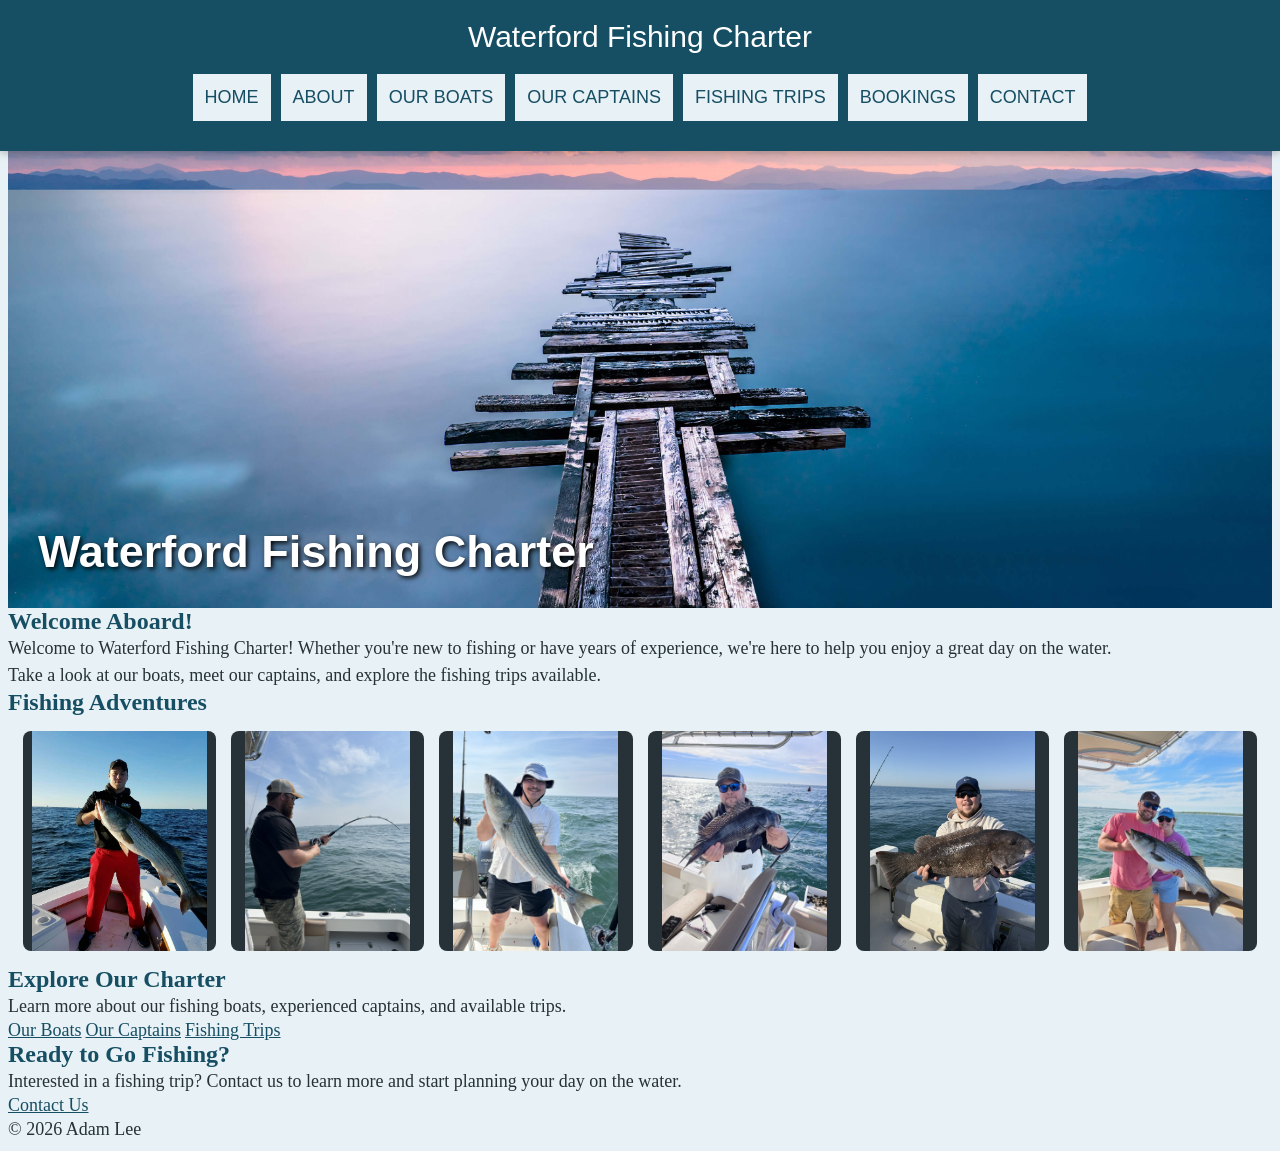
<file: index.html>
<!doctype html>
<html lang="en">

<head>
    <meta charset="utf-8">
    <meta name="viewport" content="width=device-width, initial-scale=1">

    <title>Waterford Fishing Charter</title>

    <link rel="stylesheet" href="css/styles.css">
    <script src="js/includes.js" defer></script>
</head>

<body>

    <!-- Navigation loaded using JavaScript -->
    <header id="site-header" class="site-header"></header>

    <!-- Main homepage picture -->
    <div class="hero">
        <h1>Waterford Fishing Charter</h1>
    </div>

    <main class="container">

        <!-- Welcome section -->
        <section class="home-welcome">
            <h2>Welcome Aboard!</h2>

            <p>
                Welcome to Waterford Fishing Charter!
                Whether you're new to fishing or have
                years of experience, we're here to help
                you enjoy a great day on the water.
            </p>

            <p>
                Take a look at our boats, meet our
                captains, and explore the fishing
                trips available.
            </p>
        </section>

        <!-- Six photo cards -->
        <section class="home-gallery">

            <h2>Fishing Adventures</h2>

            <div class="photo-grid">

                <div class="photo-card">
                    <img src="assets/Boys-1.jpg"
                         alt="Fishing adventure photo 1">
                </div>

                <div class="photo-card">
                    <img src="assets/boys-2.jpg"
                         alt="Fishing adventure photo 2">
                </div>

                <div class="photo-card">
                    <img src="assets/boys-3.jpg"
                         alt="Fishing adventure photo 3">
                </div>

                <div class="photo-card">
                    <img src="assets/boys-4.jpg"
                         alt="Fishing adventure photo 4">
                </div>

                <div class="photo-card">
                    <img src="assets/boys-5.jpg"
                         alt="Fishing adventure photo 5">
                </div>

                <div class="photo-card">
                    <img src="assets/boys-7.jpg"
                         alt="Fishing adventure photo 6">
                </div>

            </div>

        </section>

        <!-- Explore our charter -->
        <section class="home-explore">
            <h2>Explore Our Charter</h2>

            <p>
                Learn more about our fishing boats,
                experienced captains, and available trips.
            </p>

            <div class="home-links">
                <a href="boats.html">Our Boats</a>
                <a href="captains.html">Our Captains</a>
                <a href="trips.html">Fishing Trips</a>
            </div>
        </section>

        <!-- Contact section -->
        <section class="home-contact">
            <h2>Ready to Go Fishing?</h2>

            <p>
                Interested in a fishing trip?
                Contact us to learn more and start
                planning your day on the water.
            </p>

            <a href="contact.html" class="home-button">
                Contact Us
            </a>
        </section>

    </main>

    <!-- Footer loaded using JavaScript -->
    <footer id="site-footer" class="site-footer"></footer>

</body>
</html>
</file>
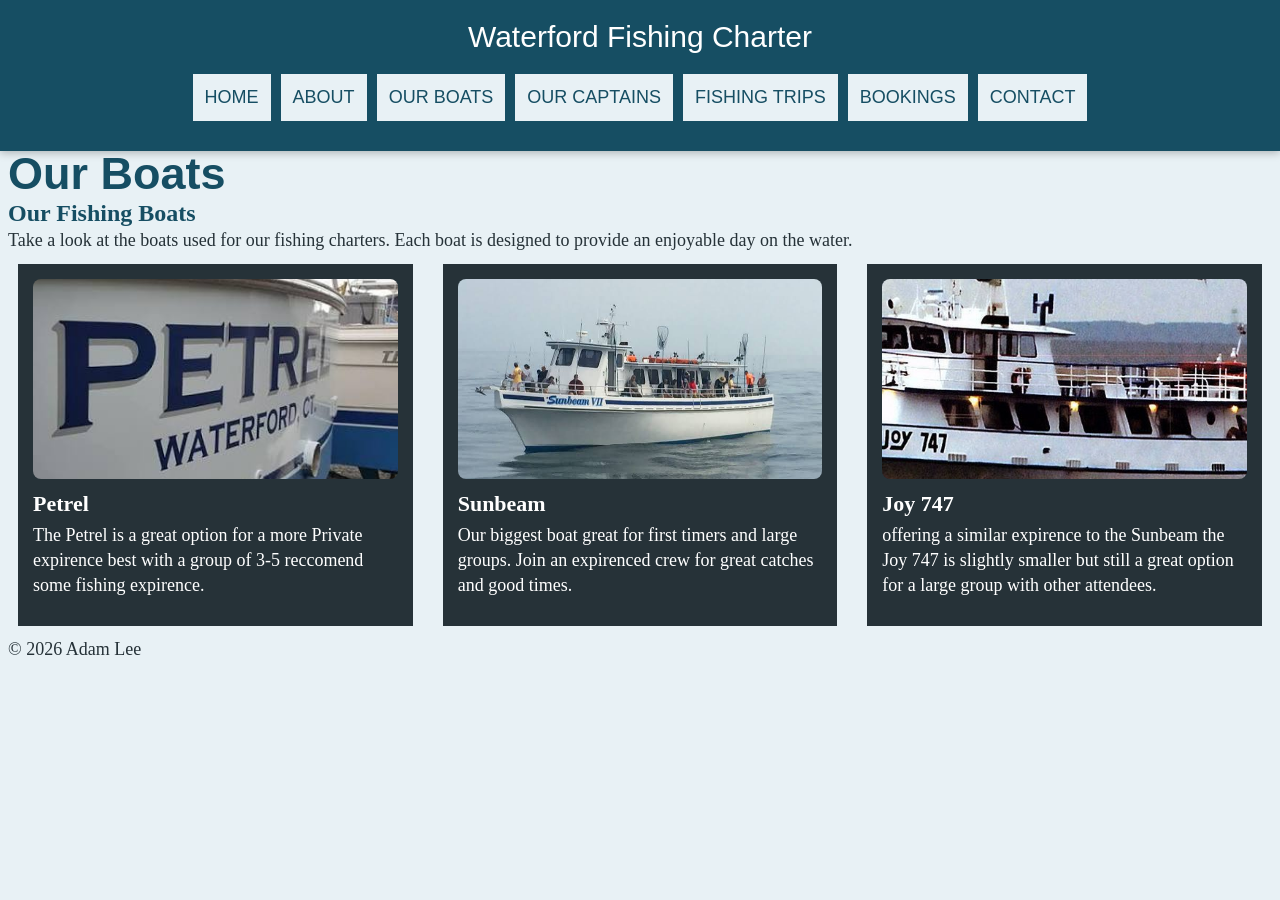
<file: boats.html>
<!doctype html>
<html lang="en">

<head>
    <meta charset="utf-8">
    <meta name="viewport" content="width=device-width, initial-scale=1">

    <title>Our Boats</title>

    <link rel="stylesheet" href="css/styles.css">
    <script src="js/includes.js" defer></script>
</head>

<body>

    <!-- Website navigation -->
    <header id="site-header" class="site-header"></header>

<h1>Our Boats</h1>

    <!-- Main page content -->
    <main class="container">

        <h2>Our Fishing Boats</h2>

<p>
    Take a look at the boats used for our
    fishing charters. Each boat is designed
    to provide an enjoyable day on the water.
</p>

<section class="grid-demo">

    <!-- First boat -->
    <div class="card">
        <img src="assets/fish-2.jpg"
             alt="Fishing charter boat">

        <h4>Petrel</h4>

        <p>
            The Petrel is a great option for a more
            Private expirence best with a group of 3-5
            reccomend some fishing expirence.
        </p>
    </div>

    <!-- Second boat -->
    <div class="card">
        <img src="assets/fish-3.jpg"
             alt="Fishing boat deck">

        <h4>Sunbeam</h4>

        <p>
            Our biggest boat great for first timers
            and large groups. Join an expirenced crew
            for great catches and good times.
        </p>
    </div>

    <!-- Third boat -->
    <div class="card">
        <img src="assets/fish-1.jpg"
             alt="Fishing boat on the water">

        <h4>Joy 747</h4>

        <p>
            offering a similar expirence to the Sunbeam
            the Joy 747 is slightly smaller but still a great
            option for a large group with other attendees.
        </p>
    </div>

</section>

    </main>

    <!-- Website footer -->
    <footer id="site-footer" class="site-footer"></footer>

</body>
</html>
</file>
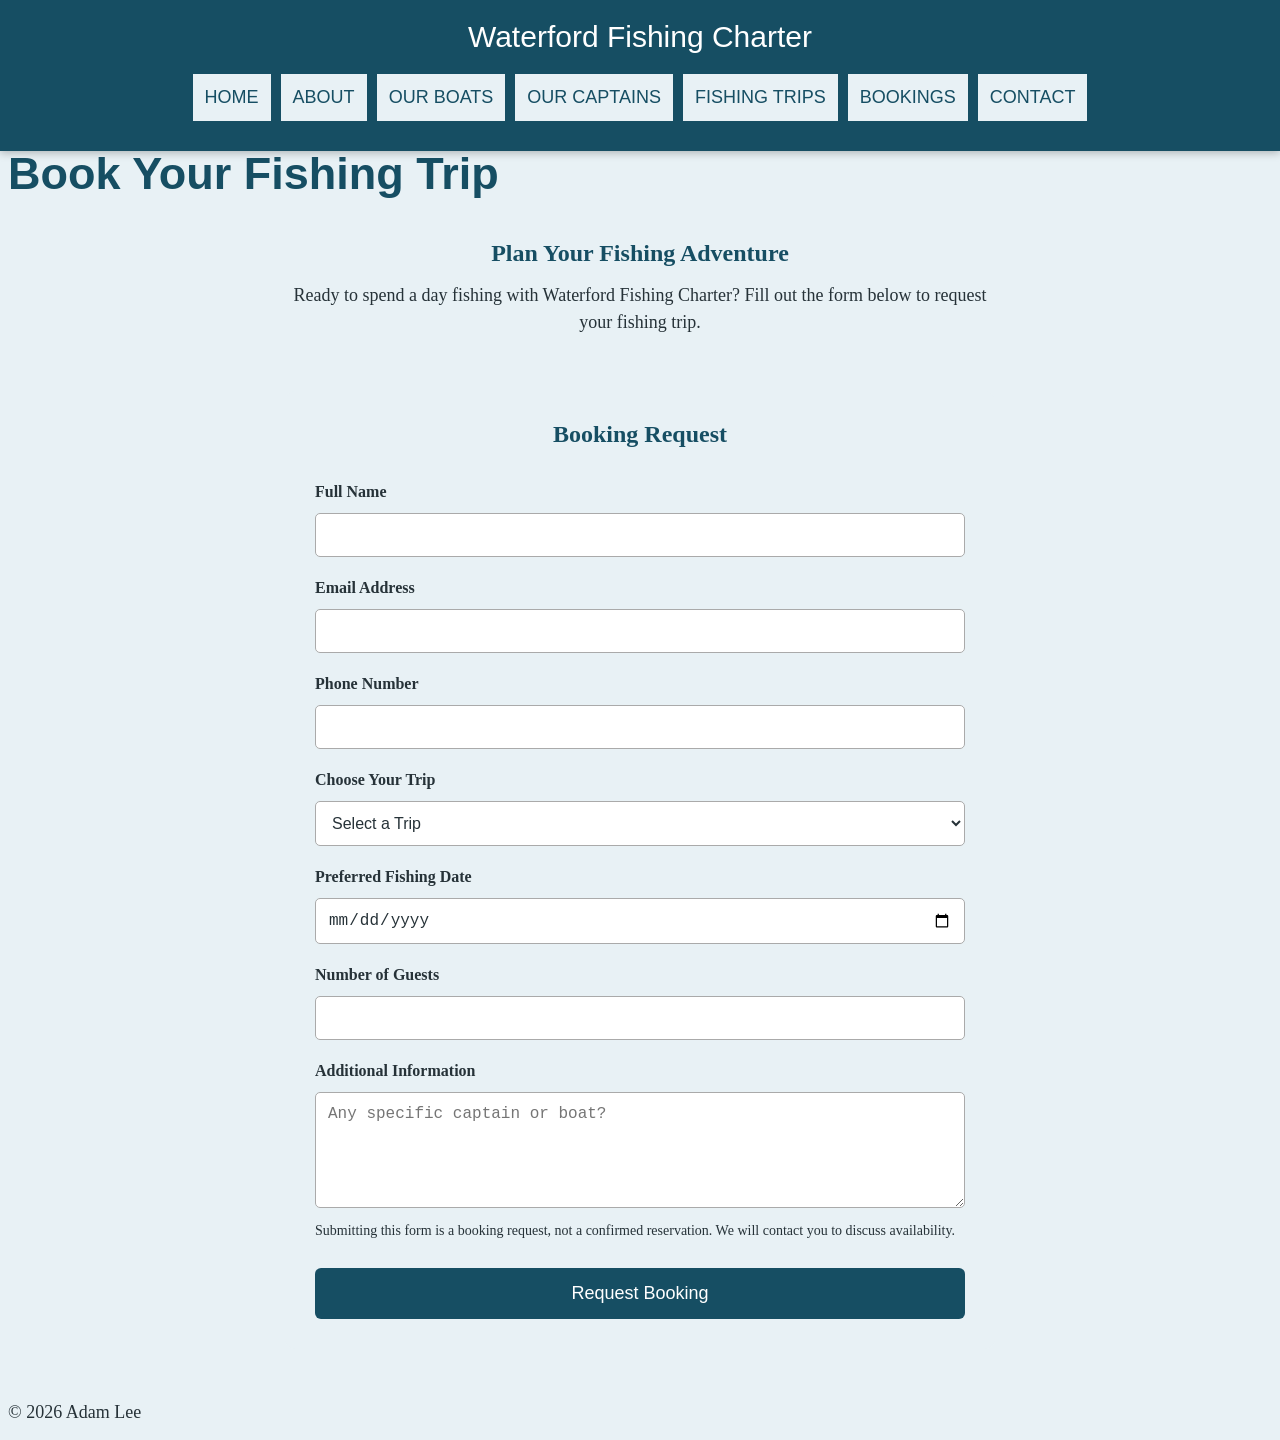
<file: bookings.html>
<!doctype html>
<html lang="en">

<head>
    <meta charset="utf-8">
    <meta name="viewport" content="width=device-width, initial-scale=1">

    <title>Book a Fishing Trip</title>

    <link rel="stylesheet" href="css/styles.css">
    <script src="js/includes.js" defer></script>
</head>

<body>

    <!-- Website navigation -->
    <header id="site-header" class="site-header"></header>

<h1>Book Your Fishing Trip</h1>

    <main class="container">

        <section class="booking-intro">
            <h2>Plan Your Fishing Adventure</h2>

            <p>
                Ready to spend a day fishing with
                Waterford Fishing Charter?
                Fill out the form below to request
                your fishing trip.
            </p>
        </section>

        <!-- Booking request form -->
        <section class="booking-form-section">

            <h2>Booking Request</h2>
 
<form action="https://api.web3forms.com/submit"
      method="POST"
      class="booking-form">

    <!-- Web3Forms access key -->
    <input type="hidden"
           name="access_key"
           value="472447b0-b587-4bcd-b2c5-b4fe84ab8b6a">

    <!-- Email subject -->
    <input type="hidden"
           name="subject"
           value="New Waterford Fishing Charter Booking">

                <!-- Customer name -->
                <label for="customer-name">Full Name</label>
                <input type="text"
                       id="customer-name"
                       name="name"
                       required>

                <!-- Email -->
                <label for="customer-email">Email Address</label>
                <input type="email"
                       id="customer-email"
                       name="email"
                       required>

                <!-- Phone -->
                <label for="customer-phone">Phone Number</label>
                <input type="tel"
                       id="customer-phone"
                       name="phone"
                       required>

                <!-- Fishing trip -->
                <label for="trip-type">Choose Your Trip</label>
                <select id="trip-type"
                        name="trip_type"
                        required>

                    <option value="">Select a Trip</option>
                    <option value="Half-Day Fishing Trip">
                        Half-Day Fishing Trip
                    </option>
                    <option value="Full-Day Fishing Trip">
                        Full-Day Fishing Trip
                    </option>
                    <option value="Private Fishing Charter">
                        Private Fishing Charter
                    </option>
                </select>

                <!-- Date -->
                <label for="trip-date">Preferred Fishing Date</label>
                <input type="date"
                       id="trip-date"
                       name="preferred_date"
                       required>

                <!-- Number of people -->
                <label for="guest-count">Number of Guests</label>
                <input type="number"
                       id="guest-count"
                       name="guests"
                       min="1"
                       required>

                <!-- Additional information -->
                <label for="special-requests">
                    Additional Information
                </label>

                <textarea id="special-requests"
                          name="special_requests"
                          rows="5"
                          placeholder="Any specific captain or boat?"></textarea>

                <p class="booking-notice">
                    Submitting this form is a booking
                    request, not a confirmed reservation.
                    We will contact you to discuss
                    availability.
                </p>

                <!-- Submit -->
                <button type="submit" class="booking-button">
                    Request Booking
                </button>

            </form>

        </section>

    </main>

    <!-- Website footer -->
    <footer id="site-footer" class="site-footer"></footer>

    <script>
        // Prevent selecting a past date
        const dateInput = document.getElementById("trip-date");

        const today = new Date();
        const localDate = new Date(
            today.getTime() - today.getTimezoneOffset() * 60000
        ).toISOString().split("T")[0];

        dateInput.min = localDate;

        // Preselect a trip when linked from trips.html
        const params = new URLSearchParams(window.location.search);
        const selectedTrip = params.get("trip");

        const tripOptions = {
            "half-day": "Half-Day Fishing Trip",
            "full-day": "Full-Day Fishing Trip",
            "private": "Private Fishing Charter"
        };

        if (tripOptions[selectedTrip]) {
            document.getElementById("trip-type").value =
                tripOptions[selectedTrip];
        }
    </script>

</body>
</html>
</file>
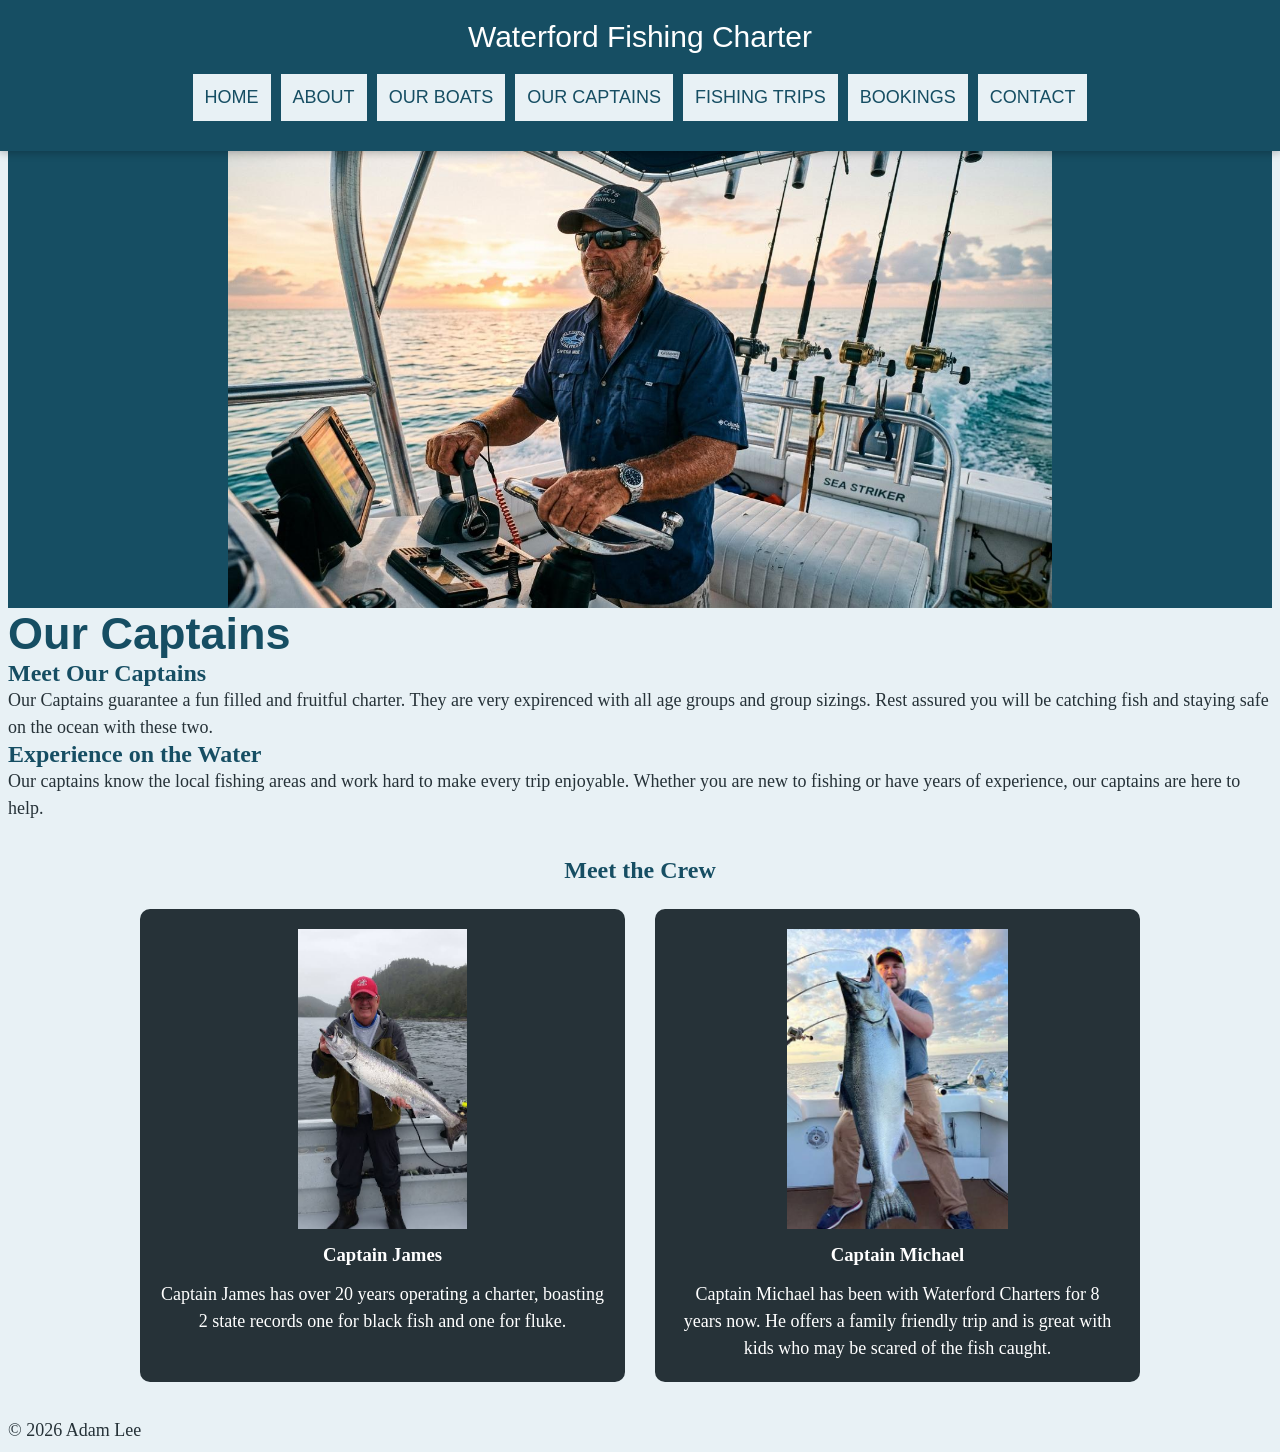
<file: captains.html>
<!doctype html>
<html lang="en">

<head>
    <meta charset="utf-8">
    <meta name="viewport" content="width=device-width, initial-scale=1">

    <title>Our Captains</title>

    <link rel="stylesheet" href="css/styles.css">
    <script src="js/includes.js" defer></script>
</head>

<body>

    <!-- Website navigation -->
    <header id="site-header" class="site-header"></header>

    <!-- Background image and page title -->
    <div class="hero captains-hero"></div>
        <h1>Our Captains</h1>
    </div>

    <!-- Main page content -->
    <main class="container">

        <h2>Meet Our Captains</h2>

        <p>
            Our Captains guarantee a fun filled and fruitful charter. They are very expirenced with all age groups and group sizings. Rest assured you will be catching fish and staying safe on the ocean with these two.
        </p>

        <h2>Experience on the Water</h2>

        <p>
            Our captains know the local fishing areas
            and work hard to make every trip enjoyable.
            Whether you are new to fishing or have
            years of experience, our captains are
            here to help.
        </p>

        <!-- Captain cards -->
<section class="captains-section">

    <h2>Meet the Crew</h2>

    <div class="captains-grid">

        <!-- First Captain -->
        <div class="captain-card">

            <img src="assets/Captain-1.jpg"
                 alt="First fishing captain">

            <h3>Captain James</h3>

            <p>
                Captain James has over 20 years operating a charter, boasting 2 state records one for black fish and one for fluke.
            </p>

        </div>

        <!-- Second Captain -->
        <div class="captain-card">

            <img src="assets/captain-2.jpg"
                 alt="Second fishing captain">

            <h3>Captain Michael</h3>

            <p>
                Captain Michael has been with Waterford Charters for 8 years now. He offers a family friendly trip and is great with kids who may be scared of the fish caught.
            </p>

        </div>

    </div>

</section>

    </main>

    <!-- Website footer -->
    <footer id="site-footer" class="site-footer"></footer>

</body>
</html>
</file>
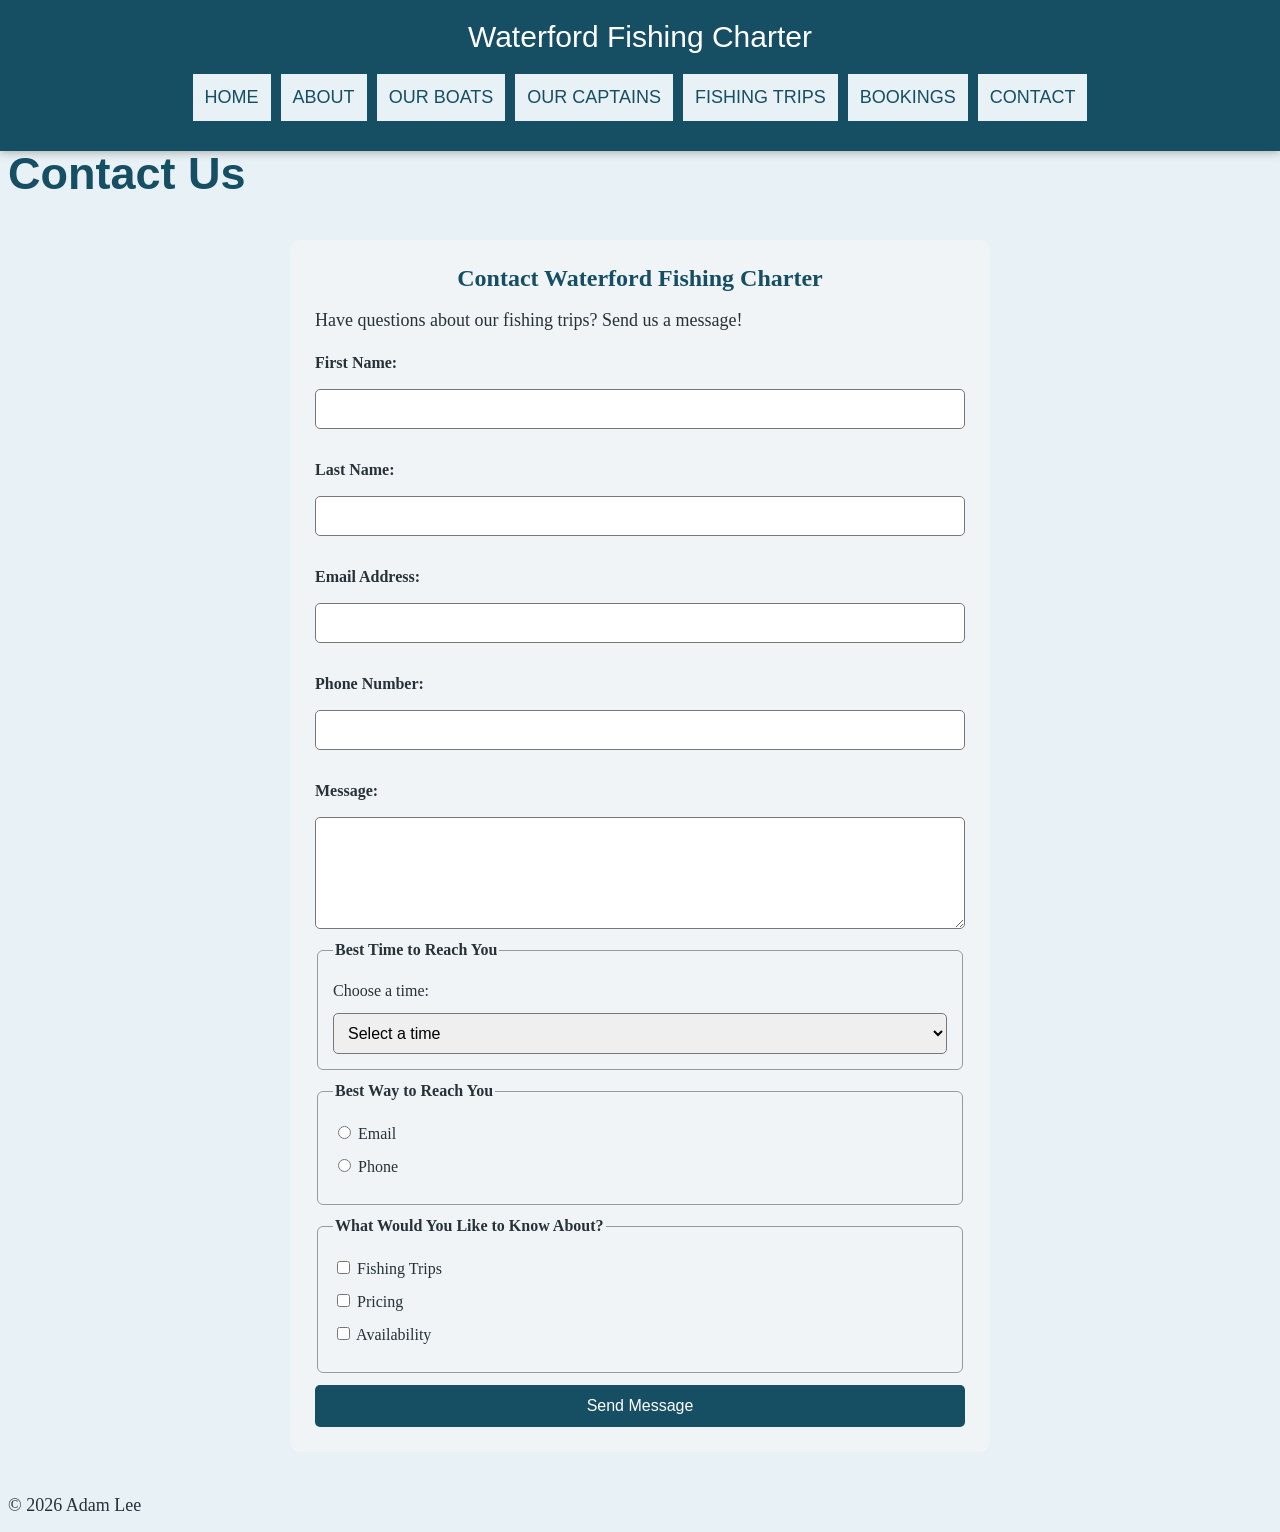
<file: contact.html>
<!doctype html>
<html lang="en">

<head>
    <meta charset="utf-8">
    <meta name="viewport" content="width=device-width, initial-scale=1">

    <title>Contact - Waterford Fishing Charter</title>

    <link rel="stylesheet" href="css/styles.css">
    <script src="js/includes.js" defer></script>
</head>

<body>

    <header id="site-header" class="site-header"></header>

<h1>Contact Us</h1>

    <main class="container">
<section class="contact-section">
  <h2>Contact Waterford Fishing Charter</h2>
  <p>Have questions about our fishing trips? Send us a message!</p>

  <form action="https://formspree.io/f/xgaawpdl" method="POST">

    <label for="firstName">First Name:</label>
    <input type="text" id="firstName" name="firstName"
           required minlength="2" maxlength="30">

    <label for="lastName">Last Name:</label>
    <input type="text" id="lastName" name="lastName"
           required minlength="2" maxlength="30">

    <label for="email">Email Address:</label>
    <input type="email" id="email" name="email" required>

    <label for="phone">Phone Number:</label>
    <input type="tel" id="phone" name="phone">

    <label for="message">Message:</label>
    <textarea id="message" name="message"
              rows="5" required minlength="10"
              maxlength="500"></textarea>

    <!-- Dropdown selection -->
    <fieldset>
      <legend>Best Time to Reach You</legend>

      <label for="contactTime">Choose a time:</label>
      <select id="contactTime" name="contactTime" required>
        <option value="">Select a time</option>
        <option value="morning">Morning</option>
        <option value="afternoon">Afternoon</option>
        <option value="evening">Evening</option>
      </select>
    </fieldset>

    <!-- Radio buttons -->
    <fieldset>
      <legend>Best Way to Reach You</legend>

      <label>
        <input type="radio" name="contactMethod"
               value="email" required>
        Email
      </label>

      <label>
        <input type="radio" name="contactMethod"
               value="phone">
        Phone
      </label>
    </fieldset>

    <!-- Checkboxes -->
    <fieldset>
      <legend>What Would You Like to Know About?</legend>

      <label>
        <input type="checkbox" name="interests"
               value="fishingTrips">
        Fishing Trips
      </label>

      <label>
        <input type="checkbox" name="interests"
               value="pricing">
        Pricing
      </label>

      <label>
        <input type="checkbox" name="interests"
               value="availability">
        Availability
      </label>
    </fieldset>

    <button type="submit">Send Message</button>

  </form>
</section>
    </main>

    <footer id="site-footer" class="site-footer"></footer>

</body>
</html>
</file>
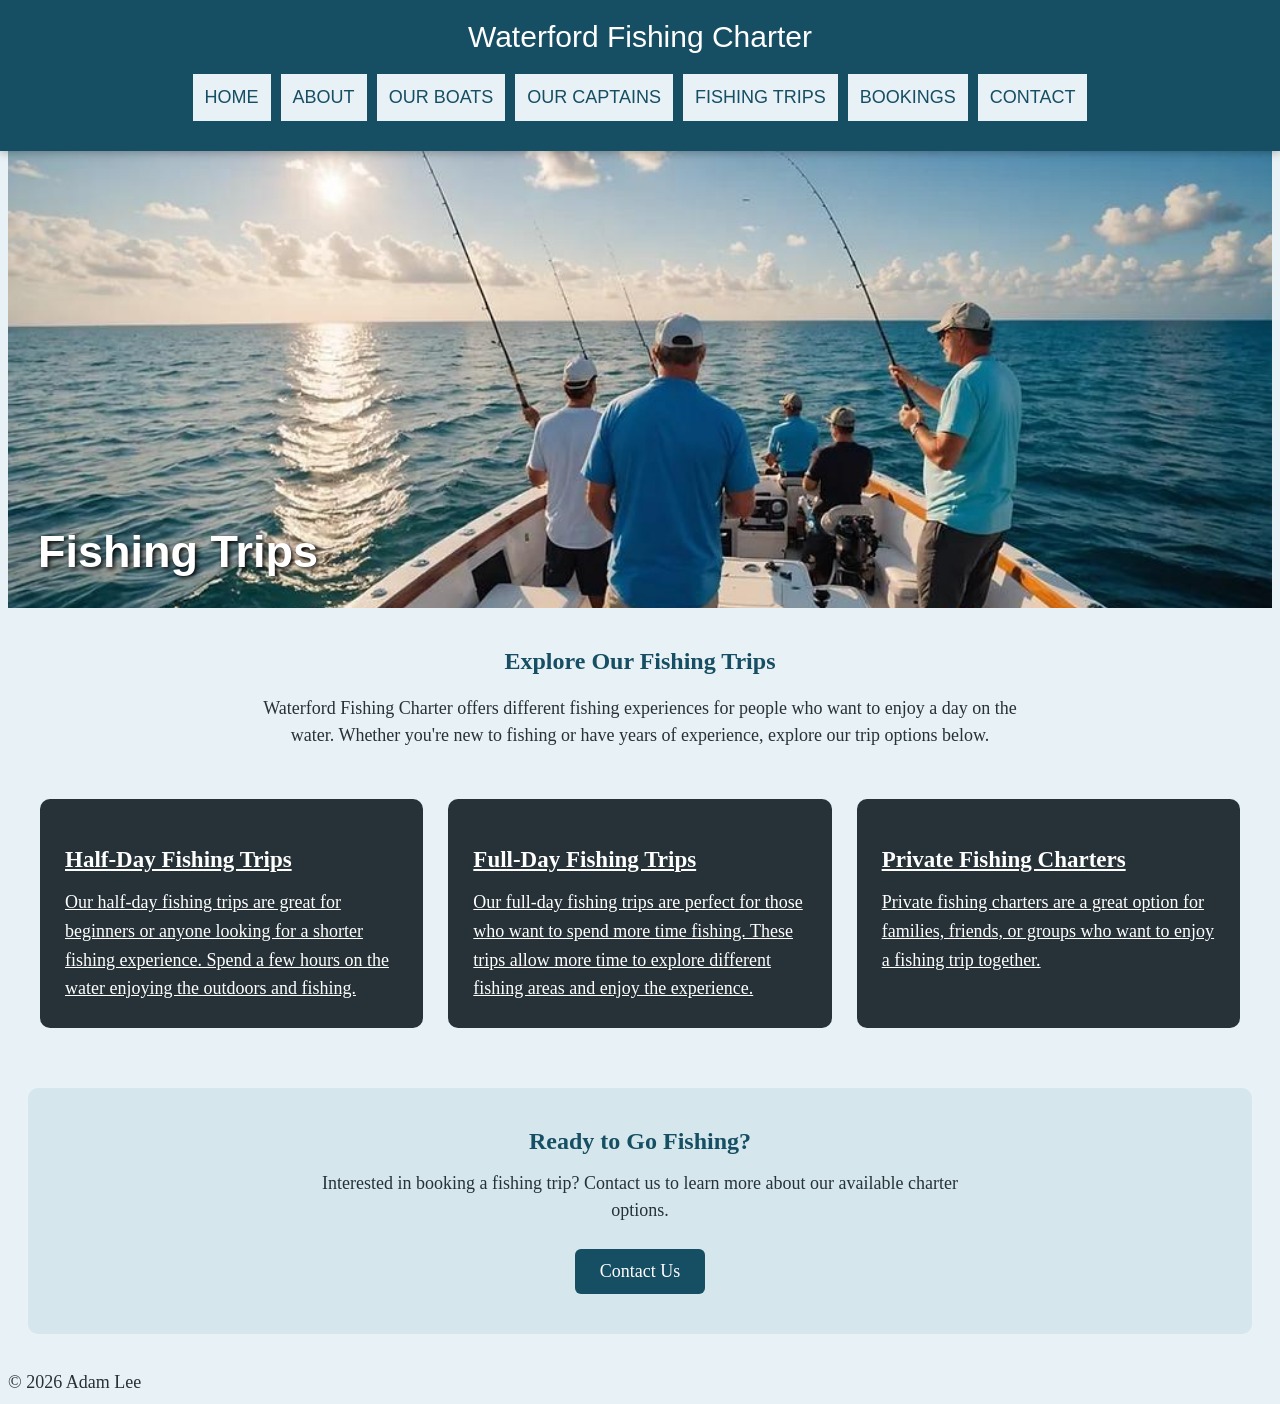
<file: trips.html>
<!doctype html>
<html lang="en">

<head>
    <meta charset="utf-8">
    <meta name="viewport" content="width=device-width, initial-scale=1">

    <title>Fishing Trips</title>

    <link rel="stylesheet" href="css/styles.css">
    <script src="js/includes.js" defer></script>
</head>

<body>

    <!-- Website navigation -->
    <header id="site-header" class="site-header"></header>

    <!-- Background image and page title -->
    <div class="hero trips-hero">
        <h1>Fishing Trips</h1>
    </div>

    <!-- Main page content -->
    <main class="container">

        <!-- Introduction -->
        <section class="trips-intro">
            <h2>Explore Our Fishing Trips</h2>

            <p>
                Waterford Fishing Charter offers different
                fishing experiences for people who want
                to enjoy a day on the water. Whether
                you're new to fishing or have years
                of experience, explore our trip options
                below.
            </p>
        </section>

        <!-- Fishing trip cards -->
        <section class="trips-section">

<div class="trips-grid">

    <!-- Half-day trip -->
    <a href="bookings.html" class="trip-card">
        <h3>Half-Day Fishing Trips</h3>

        <p>
            Our half-day fishing trips are great
            for beginners or anyone looking for
            a shorter fishing experience.
            Spend a few hours on the water
            enjoying the outdoors and fishing.
        </p>
    </a>

    <!-- Full-day trip -->
    <a href="bookings.html" class="trip-card">
        <h3>Full-Day Fishing Trips</h3>

        <p>
            Our full-day fishing trips are perfect
            for those who want to spend more time
            fishing. These trips allow more time
            to explore different fishing areas
            and enjoy the experience.
        </p>
    </a>

    <!-- Private charter -->
    <a href="bookings.html" class="trip-card">
        <h3>Private Fishing Charters</h3>

        <p>
            Private fishing charters are a great
            option for families, friends, or groups
            who want to enjoy a fishing trip
            together.
        </p>
    </a>

</div>

        </section>

        <!-- Contact section -->
        <section class="trips-contact">
            <h2>Ready to Go Fishing?</h2>

            <p>
                Interested in booking a fishing trip?
                Contact us to learn more about
                our available charter options.
            </p>

            <a href="contact.html" class="trip-button">
                Contact Us
            </a>
        </section>

    </main>

    <!-- Website footer -->
    <footer id="site-footer" class="site-footer"></footer>

</body>
</html>
</file>
<file: css/styles.css>
header, nav, main, section, footer,
ul, li, h1, h2, p, div {
  margin:0px;
}
h1.hero {font-family:Trebuchet MS; font-size: 45px;}

p {
    color: #263238;
    font-size: 18px;
    line-height: 1.5;
    background-color: transparent;
}

/* Keep header fixed at the top */
.site-header {
    position: fixed;
    top: 0;
    left: 0;
    right: 0;
    z-index: 1000;
    background-color: #164e63;
    padding: 20px 30px;
    box-shadow: 0 2px 8px rgba(0, 0, 0, 0.25);
}

/* Put logo above the navigation menu */
.site-header .container {
    display: flex;
    flex-direction: column;
    align-items: center;
    gap: 10px;
}

.card img {
  border-radius: 8px;
  height: 200px;
  width: 100%;
  object-fit: cover;
}

.card h4 {
  margin: 12px 0 6px;
  font-size: 22px;
}

.card p {
  margin: 0 0 12px;
  line-height: 1.4;
}

.card button {
  margin-top: auto;
  padding: 10px 12px;
  border: 0;
  border-radius: 8px;
  cursor: pointer;
  font-family: Georgia, serif;
}

.flex-demo {
  display: flex;
  flex-wrap: wrap;
  gap: 30px;
  padding: 10px;
  align-items: stretch;          /* was flex-start */
}

.card {
  display: flex;                 /* added */
  flex-direction: column;        /* added */
  background: #263238;
  color: white;
  flex: 0 0 250px;
  box-sizing: border-box;
  padding: 15px;
}


ul {
    color:#263238;
    font-size:18px;
    line-height:1.5;
    background-color: transparent;
}

li {
    font-size:18px;
    line-height:1.5;
}

a {
    color: #164e63;
    font-size: 18px;
}

ol {
    color: #263238;
    font-size: 19px;
    line-height: 1.5;
    background-color: transparent;
}

.hero {
    background-image: url("/assets/image_2.jpg");

    min-height: 400px;
    background-size:cover;
    background-position:center;
    background-repeat:no-repeat;
    display:flex;
    align-items:flex-end;
    padding:30px;

}

h1 {
    color: #164e63;
    font-family: "Trebuchet MS", sans-serif;
    font-size: 45px;
}

/* Logo styling */
.logo {
    font-family: "Trebuchet MS", sans-serif;
    font-size: 30px;
    color: white;
    text-decoration: none;
    margin-right: 0;
}

/* Center the navigation menu */
.nav {
    display: flex;
    justify-content: center;
    list-style: none;
    padding: 10px;
    margin: 0;
    gap: 10px;
    flex-wrap: wrap;
}

/* Background color for each menu item */
.nav li {
    background-color: #e8f1f5;
    padding: 10px 12px;
}

/* Navigation link styling */
.nav li a {
    text-transform: uppercase;
    color: #164e63;
    font-family: Arial, sans-serif;
    font-size: 18px;
    text-decoration: none;
}


/* Make hero title visible over image */
.hero h1 {
    color: white;
    background-color: transparent;
    text-shadow: 2px 2px 5px black;
}

/* Grid layout */
.grid-demo {
    display: grid;
    grid-template-columns: repeat(auto-fit, minmax(250px, 1fr));
    gap: 30px;
    padding: 10px;
}

/* Make card text readable */
.card h4,
.card p {
    color: white;
    background-color: transparent;
}

/* Keep hero image from hiding behind header */
body {
    padding-top: 140px;
}

/* Contact form styling */
.contact-section {
    max-width: 650px;
    margin: 40px auto;
    padding: 25px;
    background-color: #f0f4f7;
    border-radius: 10px;
}

.contact-section h2 {
    text-align: center;
    margin-bottom: 15px;
}

.contact-section form {
    display: flex;
    flex-direction: column;
    gap: 12px;
}

.contact-section label {
    display: block;
    margin-top: 20px;
    font-weight: bold;
    padding-bottom: 5px;
}

.contact-section input[type="text"],
.contact-section input[type="email"],
.contact-section input[type="tel"],
.contact-section textarea,
.contact-section select {
    width: 100%;
    padding: 10px;
    border: 1px solid #777;
    border-radius: 5px;
    box-sizing: border-box;
    font-size: 16px;
}

.contact-section fieldset {
    border: 1px solid #999;
    border-radius: 6px;
    padding: 15px;
}

.contact-section legend {
    font-weight: bold;
}

.contact-section fieldset label {
    display: block;
    margin: 8px 0;
    font-weight: normal;
}

.contact-section button {
    background-color: #164e63;
    color: white;
    padding: 12px;
    border: none;
    border-radius: 5px;
    cursor: pointer;
    font-size: 16px;
}

.contact-section button:hover {
    background-color: #0e7490;
}

/* Hide the toggle checkbox for nav menu */
#nav-toggle {
    display: none;
}

/* Hide hamburger on desktop */
.hamburger {
    display: none;
    flex-direction: column;
    gap: 5px;
    cursor: pointer;
}

/* Style the three lines */
.hamburger span {
    display: block;
    width: 30px;
    height: 4px;
    background-color: white;
    border-radius: 3px;
    transition: 0.3s;
}

/* Turn hamburger into X when clicked */
#nav-toggle:checked + .hamburger span:nth-child(1) {
    transform: translateY(9px) rotate(45deg);
}

/* Hide middle line */
#nav-toggle:checked + .hamburger span:nth-child(2) {
    opacity: 0;
}

/* Rotate bottom line */
#nav-toggle:checked + .hamburger span:nth-child(3) {
    transform: translateY(-9px) rotate(-45deg);
}

/* Mobile styles */
@media (max-width: 768px) {

    /*makes hamburger appear on mobile*/
    .hamburger {
    display: flex;
    flex-direction: column;
    gap: 5px;
    position: static;
    margin: 10px auto 0;
    cursor: pointer;
}

    /* Hide navigation on mobile */
    .site-header nav {
        display: none;
    }

    /* Show navigation when hamburger is clicked */
    #nav-toggle:checked ~ nav {
        display: block;
    }

    /* Stack navigation links vertically */
    .site-header .nav {
        flex-direction: column;
        width: 100%;
        gap: 0;
        padding: 0;
    }

/* Mobile navigation */
.site-header nav {
    flex-basis: 100%;
    width: 100%;
    background-color: #164e63;
}

    .site-header .nav > li {
    padding: 12px;
    background-color: #333;
    border-bottom: 1px solid gray;
}

    .site-header .nav li a {
        color: white;
        font-size: 18px;
    }

    /* Smaller heading on phones */
    h1.hero {
        font-size: 28px;
    }

    /* Smaller hero image */
    .hero {
        min-height: 250px;
        padding: 15px;
    }
}

.site-header .container {
    position: relative;
}


/* Updated website colors */

/* Main page background */
body {
    background-color: #e8f1f5;
    color: #263238;
}

/* Headings */
h1, h2, h3, h4, h5, h6 {
    color: #164e63;
    background-color: transparent;
}

/* Mobile navigation colors */
@media (max-width: 768px) {

    .site-header nav {
        background-color: #164e63;
    }

    .site-header .nav > li {
        background-color: #263238;
        border-bottom: 1px solid #607d8b;
    }

    .site-header .nav li a {
        color: white;
    }
}

/* Homepage - 6 photo cards in one row */

.photo-grid {
    display: grid;
    grid-template-columns: repeat(6, minmax(0, 1fr));
    gap: 15px;
    padding: 15px;
}

.photo-card {
    background-color: #263238;
    border-radius: 8px;
    overflow: hidden;
}

.photo-card img {
    display: block;
    width: 100%;
    height: 220px;
    object-fit: contain;
    background-color: #263238;
}

/* Tablets - 3 cards per row */
@media (max-width: 1000px) {
    .photo-grid {
        grid-template-columns: repeat(3, minmax(0, 1fr));
    }
}

/* Phones - 2 cards per row */
@media (max-width: 600px) {
    .photo-grid {
        grid-template-columns: repeat(2, minmax(0, 1fr));
    }
}
/* Captains page cards */

.captains-section {
    padding: 35px 20px;
    text-align: center;
}

.captains-section h2 {
    margin-bottom: 25px;
}

/* Two equal cards */
.captains-grid {
    display: grid;
    grid-template-columns: repeat(2, minmax(0, 1fr));
    gap: 30px;
    max-width: 1000px;
    margin: 0 auto;
}

/* Card design */
.captain-card {
    background-color: #263238;
    padding: 20px;
    border-radius: 10px;
    color: white;
}

/* Captain pictures */
.captain-card img {
    display: block;
    width: 100%;
    height: 300px;
    object-fit: contain;
    border-radius: 8px;
}

/* Captain names */
.captain-card h3 {
    color: white;
    margin: 15px 0;
}

/* Captain descriptions */
.captain-card p {
    color: white;
    background-color: transparent;
    line-height: 1.5;
}

/* Mobile layout */
@media (max-width: 600px) {
    .captains-grid {
        grid-template-columns: 1fr;
    }
}


/* Fishing Trips Page */

/* Introduction */
.trips-intro {
    text-align: center;
    padding: 40px 20px 25px;
}

.trips-intro h2 {
    margin-bottom: 20px;
}

.trips-intro p {
    max-width: 800px;
    margin: 0 auto;
}

/* Three fishing trip cards */
.trips-section {
    padding: 25px 20px;
}

.trips-grid {
    display: grid;
    grid-template-columns: repeat(3, minmax(0, 1fr));
    gap: 25px;
    max-width: 1200px;
    margin: 0 auto;
}

/* Individual trip card */
.trip-card {
    background-color: #263238;
    color: white;
    padding: 25px;
    border-radius: 10px;
    box-sizing: border-box;
}

/* Trip headings */
.trip-card h3 {
    color: white;
    margin-bottom: 15px;
    font-size: 23px;
}

/* Trip descriptions */
.trip-card p {
    color: white;
    background-color: transparent;
    line-height: 1.6;
}

/* Contact section */
.trips-contact {
    text-align: center;
    background-color: #d5e7ed;
    padding: 40px 20px;
    margin: 35px 20px;
    border-radius: 10px;
}

.trips-contact h2 {
    margin-bottom: 15px;
}

.trips-contact p {
    max-width: 650px;
    margin: 0 auto 25px;
}

/* Contact button */
.trip-button {
    display: inline-block;
    background-color: #164e63;
    color: white;
    padding: 12px 25px;
    text-decoration: none;
    border-radius: 6px;
}

.trip-button:hover {
    background-color: #24718a;
    color: white;
}

/* Tablets */
@media (max-width: 900px) {
    .trips-grid {
        grid-template-columns: repeat(2, minmax(0, 1fr));
    }
}

/* Phones */
@media (max-width: 600px) {
    .trips-grid {
        grid-template-columns: 1fr;
    }
}

/* Booking Page */

.booking-intro {
    text-align: center;
    padding: 40px 20px;
}

.booking-intro p {
    max-width: 700px;
    margin: 15px auto;
}

/* Form section */
.booking-form-section {
    max-width: 650px;
    margin: 0 auto 50px;
    padding: 30px;
    background-color: #e8f1f5;
    border-radius: 10px;
}

.booking-form-section h2 {
    text-align: center;
    margin-bottom: 25px;
}

/* Form layout */
.booking-form {
    display: flex;
    flex-direction: column;
    gap: 12px;
    max-width: none;
    min-width: 0;
    width: 100%;
    box-sizing: border-box;
    margin: 0;
    border: none;
    background: transparent;
    padding: 0;
}

.booking-form label {
    font-weight: bold;
    color: #263238;
    margin-top: 10px;
}

/* Form fields */
.booking-form input,
.booking-form select,
.booking-form textarea {
    width: 100%;
    padding: 12px;
    font-size: 16px;
    border: 1px solid #aaa;
    border-radius: 5px;
    box-sizing: border-box;
    background-color: white;
    color: #263238;
}

.booking-form textarea {
    resize: vertical;
}

/* Booking notice */
.booking-form .booking-notice {
    background: transparent;
    color: #263238;
    font-size: 14px;
    line-height: 1.5;
}

/* Submit button */
.booking-form .booking-button {
    width: 100%;
    padding: 15px;
    background-color: #164e63;
    color: white;
    border: none;
    border-radius: 6px;
    font-size: 18px;
    cursor: pointer;
    margin-top: 15px;
}

.booking-form .booking-button:hover {
    background-color: #24718a;
}

/* Mobile */
@media (max-width: 600px) {
    .booking-form-section {
        margin: 15px;
        padding: 20px;
    }
}
/* Fishing Trips banner */
.trips-hero {
    background-image: url("/assets/fishing-trip.jpg");
    background-position: center;
    background-size: cover;
    background-repeat: no-repeat;
}

/* Captains banner - show the entire image */
.captains-hero {
    background-image: url("/assets/captain-3.jpg");
    background-size: contain;
    background-position: center;
    background-repeat: no-repeat;
    background-color: #164e63;
}
</file>
